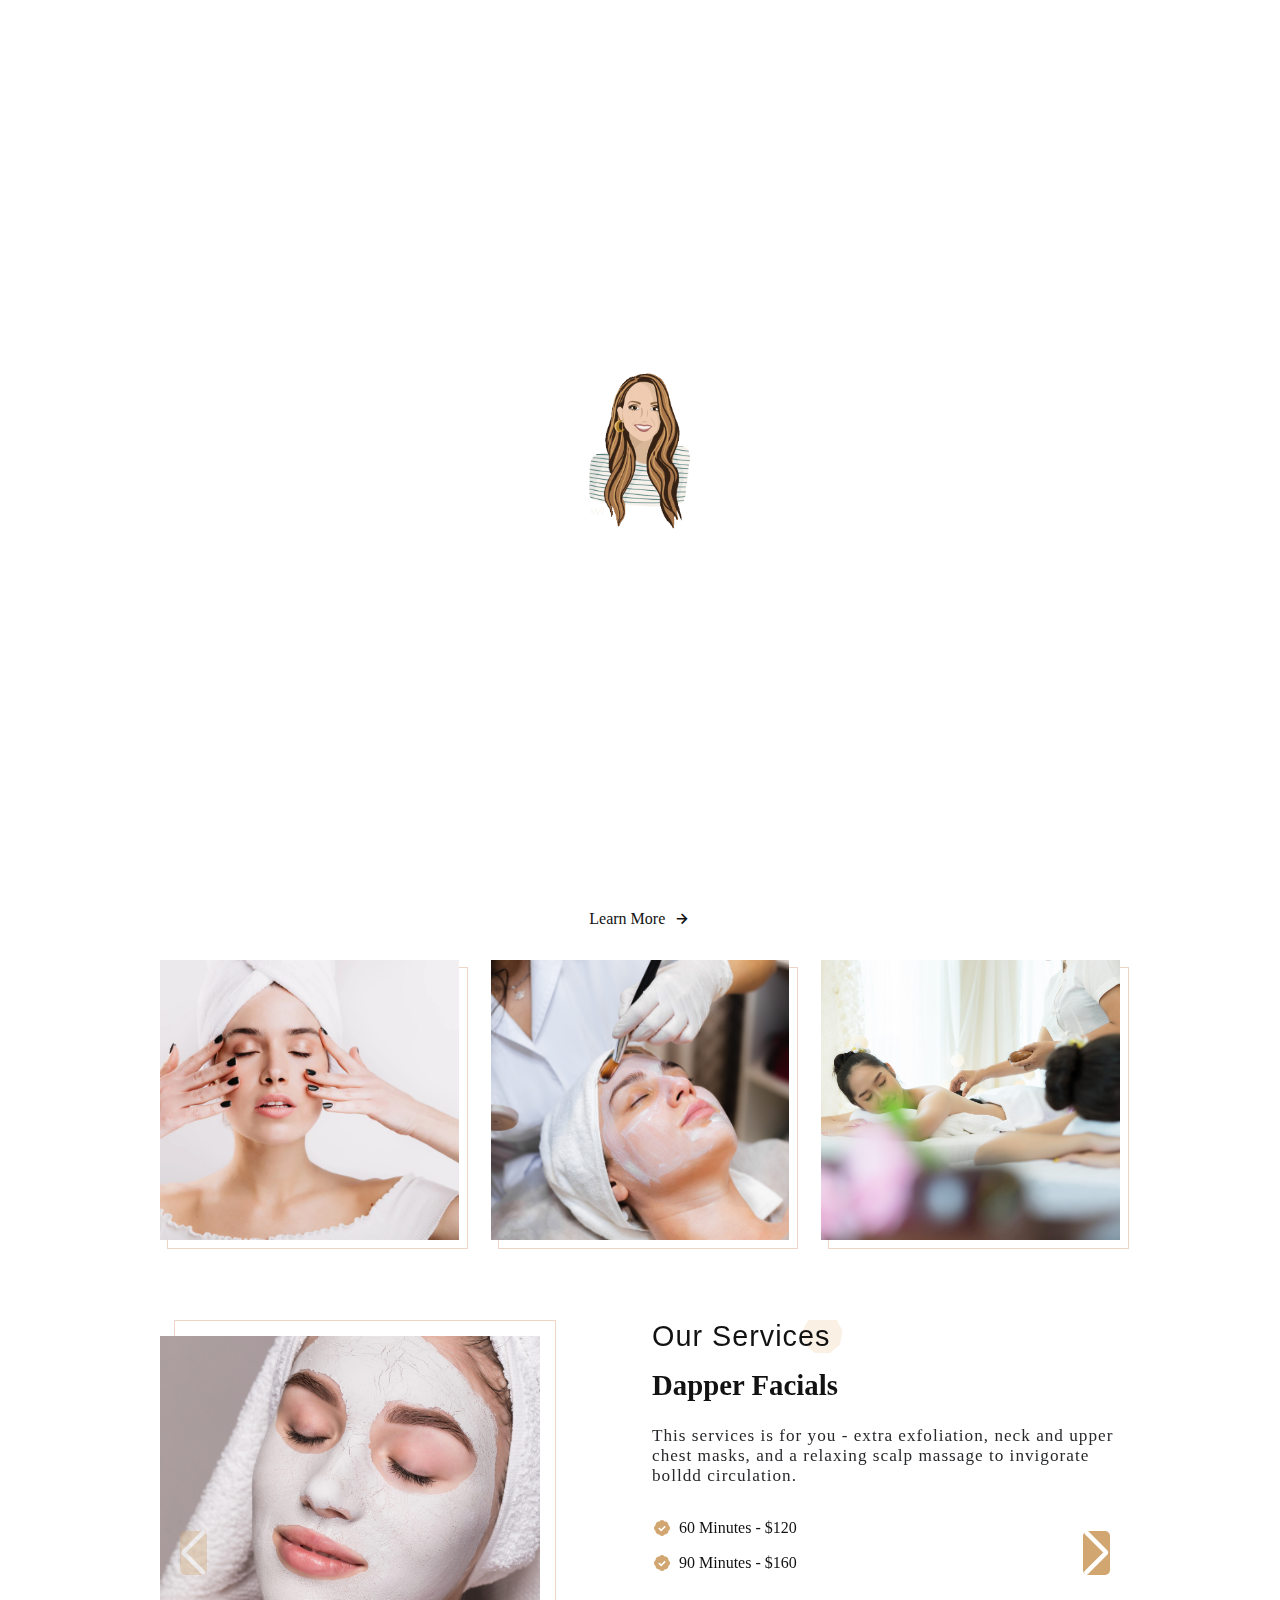
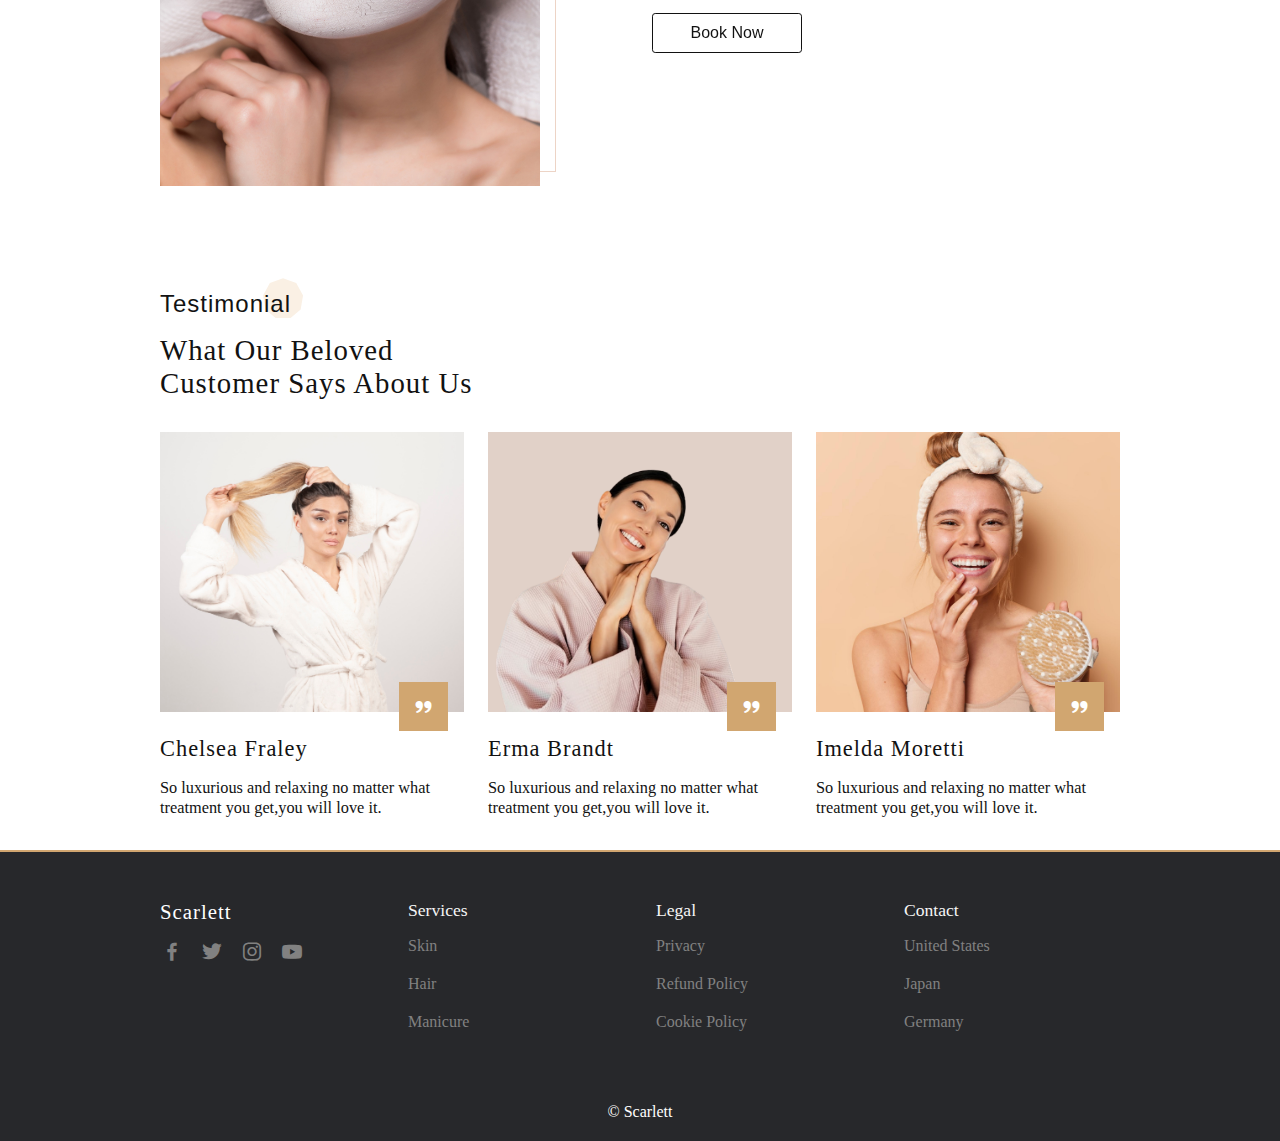
<file: Scarlett CSC293 GROUP14/index.html>
<!DOCTYPE html>
<html lang="en">
<head>
    <meta charset="UTF-8">
    <meta name="viewport" content="width=device-width, initial-scale=1.0">
    <title>Scarlett</title>
    <link rel="stylesheet" href="img/fav-icon.png" type="image/x-icon">
    <link rel="stylesheet" href="style.css">
    <link href='https://unpkg.com/boxicons@2.1.4/css/boxicons.min.css' rel='stylesheet'>

    <link rel="stylesheet" href="https://cdn.jsdelivr.net/npm/swiper@11/swiper-bundle.min.css" />

</head>
<body>
    <!--Loader-->
    <div class="loader" id="loader">
        <img src="img/loader.gif" alt="gif-img">
    </div>
    <header>
        <div class="nav container">
            <a href="#" class="logo">Scarlett</a>
            <div class="navbar">
                <li><a href="#about" class="nav-link">About Us</a></li>
                <li><a href="#services" class="nav-link">Services</a></li>
                <li><a href="#packages" class="nav-link">Packages</a></li>
                <li><a href="#testimonial" class="nav-link">Testimonial</a></li>
                <li><a href="#" class="nav-link">Contact Us</a></li>
                <a href="#" class="register-btn btn">Register</a>
            </div>

            <div class="menu-icon">
                <div class="line1"></div>
                <div class="line2"></div>
                <div class="line3"></div>

            </div>
        </div>
    </header>
    <section class="home" id="home">
        <div class="home-data container">
            <div class="home-text">
                <h3>We can help you to</h3>
                <h2>Reveal Your <br>Natural<br>Beauty Skin</h2>
                <div class="home-btns">
                    <a href="#" class="book-btn btn">Book Now</a>
                    <a href="#" class="explore-btn btn">Explore</a>
                </div>

                <div class="home-img">
                    <img src="img/home.jpg" alt="">
                </div>

                <div class="contact-info">
                    <div class="contact-info-box">
                        <i class='bx bxs-map'></i>
                        <span>2418 E 10th Street, USA</span>
                    </div>

                    <div class="contact-info-box">
                        <i class='bx bxs-phone bx-flip-horizontal' ></i>
                        <span>(417)624-7611</span>
                    </div>

                    <div class="contact-info-box">
                        <i class='bx bxs-envelope bx-flip-horizontal' ></i>
                        <span>info@scarlett.com</span>
                    </div>

                </div>
            </div>
            <!--2nd home image for mobile view-->
              <div class="home-bg">
                <img src="img/home.jpg" alt="">
              </div>
        </div>
    </section>


    <section class="about  container" id="about">

        <div class="about-text">
            <h2 class="heading">About Us</h2>
            <h1>Your Beauty Skin Is Our Priority</h1>
            <p>
                We provide the best spa experience that guarantees to make you healthier
                and make you look more beautiful
            </p>
            <a href="#" class="learn-more">
                <span>Learn More</span>
                <i class='bx bx-right-arrow-alt'></i>
            </a>
        </div>

        <div class="about-data">


            <div class="about-box">
                <img src="img/about-1.jpg" alt="">
                <div class="about-overlay">
                    <div class="overlay-text">
                        <h2>Skin Care</h2>
                        <p>60 Minutes - $120 </p>
                    </div>
                </div>
            </div>

            <div class="about-box">
                <img src="img/about-2.jpg" alt="">
                <div class="about-overlay">
                    <div class="overlay-text">
                        <h2>Face massage</h2>
                        <p>60 Minutes - $120 </p>
                    </div>
                </div>
            </div>

            <div class="about-box">
                <img src="img/about-3.jpg" alt="">
                <div class="about-overlay">
                    <div class="overlay-text">
                        <h2>Back massage</h2>
                        <p>60 Minutes - $120 </p>
                    </div>
                </div>
            </div>
        </div>
    </section>


    <!--Services-->
    <section class="services container" id="services">
        <!--Services Content-->
        <div class="swiper services-content">
            <div class="swiper-wrapper">
                <div class="swiper-slide">
                    <div class="service-box">
                        <div class="ser-img">
                            <img src="img/service-1.jpg" alt="">
                        </div>
                        <div class="box-data">
                            <h2 class="heading">Our Services</h2>
                            <h2>Dapper Facials</h2>
                            <p>This services is for you - extra exfoliation, neck and upper chest masks, and a relaxing scalp massage to invigorate bolldd circulation. </p>
                            <div class="package">
                                <div class="p-box">
                                    <i class ='bx bxs-badge-check' ></i>
                                    <span>60 Minutes - $120 </span>
                                </div>

                                <div class="p-box">
                                    <i class ='bx bxs-badge-check' ></i>
                                    <span>90 Minutes - $160 </span>
                                </div>

                                <a href="#" class="book-now btn"> Book Now</a>
                            </div>
                        </div>
                    </div>
                    <div class="slider-btns">
                        <div class="swiper-button-prev"></div>
                        <div class="swiper-button-next"></div>
                    </div>
                </div>

                <!--BOX 2-->
                <div class="swiper-slide">
                    <div class="service-box">
                        <div class="ser-img">
                            <img src="img/service-2.jpg" alt="">
                        </div>
                        <div class="box-data">
                            <h2 class="heading">Our Services</h2>
                            <h2>Hair Styling</h2>
                            <p>This services is for you - extra exfoliation, neck and upper chest masks, and a relaxing scalp massage to invigorate bolldd circulation. </p>

                            <div class="package">
                                <div class="p-box">
                                    <i class ='bx bxs-badge-check' ></i>
                                    <span>60 Minutes - $120 </span>
                                </div>

                                <div class="p-box">
                                    <i class ='bx bxs-badge-check' ></i>
                                    <span>90 Minutes - $160 </span>
                                </div>

                                <a href="#" class="book-now btn"> Book Now</a>
                            </div>

                        </div>
                    </div>
                    <div class="slider-btns">
                        <div class="swiper-button-prev"></div>
                        <div class="swiper-button-next"></div>
                    </div>
                </div>

                <!--BOX 3-->
                <div class="swiper-slide">
                    <div class="service-box">
                        <div class="ser-img">
                            <img src="img/service-3.jpg" alt="">
                        </div>
                        <div class="box-data">
                            <h2 class="heading">Our Services</h2>
                            <h2>Manicure</h2>
                            <p>This services is for you - extra exfoliation, neck and upper chest masks, and a relaxing scalp massage to invigorate bolldd circulation. </p>
                            <div class="package">
                                <div class="p-box">
                                    <i class ='bx bxs-badge-check' ></i>
                                    <span>60 Minutes - $120 </span>
                                </div>

                                <div class="p-box">
                                    <i class ='bx bxs-badge-check' ></i>
                                    <span>90 Minutes - $160 </span>
                                </div>

                                <a href="#" class="book-now btn"> Book Now</a>
                            </div>
                        </div>
                        <div class="slider-btns">
                            <div class="swiper-button-prev"></div>
                            <div class="swiper-button-next"></div>
                        </div>
                    </div>
                </div>
            </div>
        </div>

    </section>

    <!--TESTIMONIAL-->
    <section class="testimonial container" id="testimonial">
        <h2 class="heading">Testimonial</h2>
        <h3>What Our Beloved <br /> Customer Says About Us</h3>
        <div class="testimonial-data">
            <!--BOX 1-->
            <div class="t-box">
                <div class="t-img">
                    <img src="img/testimonial-1.jpg" alt="">
                    <i class='bx bxs-quote-alt-right'></i>
                </div>
                <h2>Chelsea Fraley</h2>
                <p>So luxurious and relaxing no matter what treatment you get,you will love it.</p>
            </div>

            <!--BOX 2-->
            <div class="t-box">
                <div class="t-img">
                    <img src="img/testimonial-2.jpg" alt="">
                    <i class='bx bxs-quote-alt-right'></i>
                </div>
                <h2>Erma Brandt</h2>
                <p>So luxurious and relaxing no matter what treatment you get,you will love it.</p>
            </div>

            <!--BOX 3-->
            <div class="t-box">
                <div class="t-img">
                    <img src="img/testimonial-3.jpg" alt="">
                    <i class='bx bxs-quote-alt-right'></i>
                </div>
                <h2>Imelda Moretti</h2>
                <p>So luxurious and relaxing no matter what treatment you get,you will love it.</p>
            </div>

        </div>
    </section>

    <section class="footer">
        <div class="footer-container container">
            <div class="footer-box">
                <a href="#" class="logo">Scarlett</a>
                <div class="social">
                    <a href="#"><i class='bx bxl-facebook'></i></a>
                    <a href="#"><i class='bx bxl-twitter' ></i></a>
                    <a href="#"><i class='bx bxl-instagram' ></i></a>
                    <a href="#"><i class='bx bxl-youtube' ></i></a>
                </div>
            </div>

            <div class="footer-box">
                <h3>Services</h3>
                <a href="#">Skin</a>
                <a href="#">Hair</a>
                <a href="#">Manicure</a>
            </div>

            <div class="footer-box">
                <h3>Legal</h3>
                <a href="#">Privacy</a>
                <a href="#">Refund Policy</a>
                <a href="#">Cookie Policy</a>
            </div>

            <div class="footer-box">
                <h3>Contact</h3>
                <p>United States</p>
                <p>Japan</p>
                <p>Germany</p>
            </div>
        </div>
    </section>

    <div class="copyright">
        <p>&#169; Scarlett</p>
    </div>
    
<!--Swiper js-->
    <script src="https://cdn.jsdelivr.net/npm/swiper@11/swiper-bundle.min.js"></script>
 


    <script src="main.js"></script>
</body>
</html>
</file>
<file: Scarlett CSC293 GROUP14/style.css>
:root{
    --main-color:#edd4c6 ;
    --text-color: #121212;
    --container-color:#fdf5f0 ;
    --bg-color:#fff ;
    --text-alter-color:#27282b ;
    --poppins-font: 'Poppins',sans-serif;
    --font-family-1: 'Raleway',sans-serif ;
    --font-family-2: 'Roboto Slab', serif;
}
*{
    margin: 0;
    padding: 0;
    box-sizing: border-box;
    scroll-behavior: smooth;
    scroll-padding-top: 3rem ;
    font-family: var(--font-family-2);
}
html::-webkit-scrollbar{
    width: 0.5rem;
    background: transparent;
}
html::-webkit-scrollbar-thumb{
    background: #d1a670;
}
body{
    color: var(--text-color);
}
a{
    text-decoration: none;
}
li{
    list-style: none;
}
img{
    width: 100%;
}
section{
    padding: 3rem 0 2rem;
}
.container{
    max-width: 960px;
    margin: auto;
    width: 100%;
}
header{
    position: fixed;
    top: 0;
    left: 0;
    width: 100%;
    z-index: 100;
}
header.shadow{
    background: var(--bg-color);
    box-shadow: 0 1px 4px hs1(0deg 4% 15% / 10%);
    transition: 0.4s;
}
.nav{
    display:flex;
    justify-content: space-between;
    align-items: center ;
}
.logo{
    font-size: 1.3rem;
    font-weight: 500;
    letter-spacing: 1px;
    color: var(--text-color);
}
.navbar{
    display: flex;
    align-items: center;
    column-gap: 1.5rem;
    padding: 20px 0;
}
.nav-link{
    position: relative;
    font-size: 0.9rem;
    font-weight: 500;
    color:var(--text-color);
    font-family: var(--poppins-font);
    transition: 0.3s all cubic-bezier(0.075, 0.82, 0.165, 1);
}
.nav-link::after{
    content: "";
    position: absolute;
    bottom: -2px;
    left: 0;
    width: 0%;
    height: 2px;
    background: var(--text-color);
    transition: 0.3s all cubic-bezier(0.075, 0.82, 0.165, 1);
}
.nav-link:hover::after{
    width: 100%;
    transform: translateX(0%);
}
.menu-icon{
    display: none;
    flex-direction: column;
    align-items: center;
    justify-content: center;
    row-gap: 5px;
    cursor: pointer;
    z-index: 200;
    transition: 0.3s;
}
.menu-icon div{
    display: block;
    background: var(--text-color);
    height: 3px;
    width: 25px;
    transition: 0.3s;
}
.move .line1{
    transform: rotate(45deg) translate(-0px, 5px);
}
.move .line2{
    opacity: 0;
}
.move .line3{
    transform: rotate(-45deg) translate(5px, -6px);
}
.register-btn{
    font-size: 0.875rem;
    font-weight: 500;
    color: var(--text-color);
    padding: 10px 24px;
    margin-left: 2rem ;
    border: 1px solid var(--text-color);
}
.btn{
    padding: 10px 24px;
    border-radius: 0.2rem;
    font-family: var(--poppins-font);
    transition: 0.3s all linear;
}
.register-btn:hover{
    color: var(--bg-color);
    background: var(--text-color);
}
.home{
    min-height: 640px ;
    background: var(--container-color);
    z-index: 1;
}
.home-img{
    display: none;
}
.home-data{
    position: relative;
    display: grid;
    grid-template-columns: repeat(2,1fr);
    align-items: center;
}
.home-text{
    display: flex;
    flex-direction: column;
    row-gap: 1rem;
}
.home-text h3{
    font-size: 1.1rem;
    font-weight: 500;
    letter-spacing: 1px;
    font-family: var(--poppins-font);
}
.home-text h2{
    font-size: 2.8rem;
    font-weight: 600;
    letter-spacing: 1px;
    font-family: var(--poppins-font);
}
.home-btns{
    display: flex;
    align-items: center;
    column-gap: 1.5rem;
    margin-top: 1.5rem;
}
.book-btn{
    border: 1px solid var(--text-color);
    color: var(--bg-color);
    background: var(--text-color);
    border-radius: 0.2rem;
}
.book-btn:hover{
    color: var(--text-color);
    background: transparent;
}
.explore-btn{
    border: 1px solid var(--text-color);
    color: var(--bg-color);
    background: var(--text-color);
    border-radius: 0.2rem;
}
.explore-btn:hover{
    color: var(--text-color);
    background: transparent;
}
.home-bg{
    position: relative;
    width: 500px;
    height: 500px;
    bottom: -140px;
    z-index: 2;
}
.home-bg img{
    width: 100%;
    height: 100%;
    object-fit: cover;
    object-position: center;
}
.home-bg::after{
    content:'';
    width: 100%;
    height: 100%;
    position: absolute;
    top: -2rem;
    left: -2rem;
    border: 1px solid var(--main-color);
    background: transparent;
    z-index: -1;
}
.contact-info{
    display: inline-block;
    margin-top: 1.5rem;
}
.contact-info-box{
    display: inline-flex;
    align-items: center;
    column-gap: 0.5rem;
    margin-right: 1rem;
    margin-bottom: 1rem;
}
.contact-info-box .bx{
    font-size: 1.3rem;
}
.contact-info-box span{
    font-size: 0.875rem;
}
.about-text{
    text-align: center;
    margin-top: 4rem;
}
.heading{
    position: relative;
    display: inline-flex;
    font-size: 1.5rem;
    font-weight: 500;
    letter-spacing: 1px;
    font-family: var(--poppins-font);
}
.heading::after{
    content: '';
    position: absolute;
    right: -12px;
    width: 40px;
    height: 40px;
    bottom: 0;
    background: #faf0e4;
    z-index: -1;
    clip-path: polygon(50% 0%, 83% 12%, 100% 43%, 94% 78%, 68% 100%, 32% 100%, 6% 78%,0% 43%, 17% 12% );
}
.about-text h1{
    font-size: 1.8rem;
    letter-spacing: 1px;
    margin: 1rem 0;
}
.about-text p{
    max-width: 600px;
    margin: auto;
    font-size: 1.075rem;
    color: var(--text-alter-color);
    margin-bottom: 1.5rem;
}
.learn-more{
    display: inline-flex;
    align-items: self-end;
    color: var(--text-color);
}
 .learn-more .bx{
    font-size: 1.2rem;
    margin-left: 0.4rem;
    transition: 0.5s all cubic-bezier(0.075, 0.82, 0.165, 1);
}
.learn-more:hover .bx{
    margin-left: 0.8rem;
    transition: 0.5s all cubic-bezier(0.075, 0.82, 0.165, 1);

}
.about-data{
    display: grid;
    grid-template-columns: repeat(auto-fit, minmax(290px, auto));
    gap: 2rem;
    margin-top: 2rem;
}
.about-box{
    position: relative;
    width: 100%;
    height: 280px;
}
.about-box::after{
    content: '';
    width: 100%;
    height: 100%;
    position: absolute;
    top: 7px;
    left: 7px;
    border: 1px solid var(--main-color);
    background: transparent;
    z-index: -1;
}
.about-box img{
    position: absolute;
    width: 100%;
    height: 100%;
    object-fit: cover;
    object-position: center;
}
.about-overlay{
    position: absolute;
    top: 0;
    left: 0;
    width: 100%;
    height: 100%;
    display: flex;
    flex-direction: column;
    justify-content: flex-end;
    background: hsl(33, 69%, 94%, 0.7);
    clip-path: circle(0% at 50% 50%);
    transition: 0.5s all cubic-bezier(0.075, 0.82, 0.165, 1);
}
.overlay-text h2{
    font-size: 1.2rem;
    margin-top: 0.5rem;
}
.overlay-text p{
    font-size: 0.978rem; 
}
.about-box:hover .about-overlay{
    clip-path: circle(70.7% at 50% 50%);
    transition: 0.5s all cubic-bezier(0.075, 0.82, 0.165, 1);
}
.services .heading{
    margin-bottom: 1rem;
}
.ser-img{
    position: relative;
    width: 380px;
    height: 450px;
    margin-top: 1rem;
}
.ser-img::after{
    content: '';
    width: 100%;
    height: 100%;
    position: absolute;
    top: -1rem;
    right: -1rem;
    border: 1px solid var(--main-color);
    background: transparent;
    z-index: -1;
}
.ser-img img{
    width: 100%;
    height: 100%;
    object-fit: cover;
    object-position: center;
}
.service-box{
    display: grid;
    grid-template-columns: repeat(2, 1fr);
    gap: 1.5rem;
}
.box-data h2{
    font-size: 1.8rem;
}
.box-data p{
    font-size: 1.075rem;
    color: var(--text-alter-color);
    letter-spacing: 1px;
    margin: 1.5rem 0 ;
}
.package{
    display: grid;
    row-gap: 1rem;
    margin: 2rem 0 1rem;
}
.p-box{
    display: flex;
    align-items: center;
    column-gap: 0.5rem;
}
.p-box .bx{
    font-size: 1.2rem;
    color: #d1a670;
}
.p-box span{
    font-weight: 500;
}
.book-now{
    max-width: 150px;
    text-align: center;
    border: 1px solid var(--text-color);
    color: var(--text-color);
    border-radius: 0.2rem;
    margin-top: 1.5rem;
}
.book-now:hover{
    border: 1px solid var(--main-color);
    color: var(--bg-color);
    background-color: #d1a670;
}
.swiper-slide.slider-btns {
    display: flex;
    justify-content: center;
    width: 100%;
    max-width: 1000px;
    margin: 1.5rem auto 1.5rem auto;
}
.swiper-button-prev,.swiper-button-next{
    position: static;
    transform: translate(0,0);
    margin: 10px 0 0 10px ;
    background-color:#d1a670 ;
    width: 100px;
    height: 45%;
    border-radius: 5px;
}
.swiper-button-prev::after ,.swiper-button-next::after{
    font-size: 20px;
    font-weight: 800;
    color: #ffffff;
}
.testimonial .heading{
    margin-bottom: 1rem;
}
.testimonial h3{
    font-size: 1.8rem;
    letter-spacing: 1px;
    font-weight: 500;
}
.testimonial-data{
    display: grid;
    grid-template-columns: repeat(3,1fr);
    gap: 1.5rem;
    margin-top: 2rem;
}
.t-img{
    width: 100% ;
    height: 280px;
    position: relative;
    margin-bottom: 1.5rem;

}
.t-img img{
    position: absolute;
    width: 100%;
    height: 100%;
    object-fit: cover;
    object-position: center;
}
.t-img .bx{
    font-size: 1.2rem;
    position: absolute;
    bottom: -1.2rem;
    right: 1rem;
    padding: 15px;
    color: var(--bg-color);
    background: #d1a670;
}
.t-box h2{
    font-size: 1.4rem;
    font-weight: 500;
    letter-spacing: 1px;
    margin-bottom: 1rem;
}
.t-box p{
    font-size: 1.02rem;
}
.footer{
    background: var(--text-alter-color);
    color: #f6f6f6;
    border-top: 2px solid #d1a670;
}
.footer-container{
    display: grid;
    grid-template-columns: repeat(4,1fr);
    gap: 2rem;
}
.footer-container .logo{
    color: var(--bg-color);
    margin-bottom: 1rem;
}
.footer-container .logo:hover{
    color: var(--bg-color);
}
.footer-container .footer-box{
    display: flex;
    flex-direction: column;
}
.social{
    display: flex;
    align-items: center;
}
.social a{
    font-size: 24px;
    color: var(--bg-color);
    margin-right: 1rem;
}
.social a:hover{
    color: #d1a670;
}
.footer-box h3{
    font-size: 1.1rem;
    font-weight: 400;
    margin-bottom: 1rem;

}
.footer-box a{
    color:#818181;
    margin-bottom: 20px;
}
.footer-box p{
    color: #818181;
    margin-bottom: 20px;
}
.footer-box a:hover{
      color: #d1a670;
}
.copyright{
    padding:20px ;
    text-align: center;
    color: var(--bg-color);
    background: var(--text-alter-color);
}

.loader{
    position: fixed;
    top: 0;
    left: 0;
    width: 100%;
    height: 100%;
    background: white;
    display: grid;
    place-items: center;
    z-index: 1000;
}
.loader img{
    width: 120px;
}
/*Making Responsive*/
@media(max-width: 985px) {
    .container{
        margin: 0 auto;
        width: 90%;
    }
    .home{
        min-height: 600px;
        padding-top: 7rem;
    }
    .home-bg{
        width: 420px;
        height: 420px;
        bottom: -150px;
        transform: translateX(38px);
    }
    .service-box{
        display: grid;
        grid-template-columns: 1fr;
    }
    .testimonial-data{
        grid-template-columns: repeat(2,1fr);
    }
    .footer-container{
        grid-template-columns: repeat(3,1fr);
    }
}
@media (max-width: 864px) {
    .home-bg{
        position: unset;
        transform: translateX(0);
    }
    .home-bg::after{
        top: -1rem;
        left: -1rem;
    }
}
@media (max-width:800px) {
    .nav{
        padding: 14px 0;
    }
    .home-img{
        display: initial;
    }
    .home-bg{
        display: none;
    }
    .home-data{
        grid-template-columns:1fr ;
    }
    .home-img{
        position: relative;
        width: 350px;
        height: 350px;
        z-index: 2;
        margin-top: 1.5rem;
    }
    .home-img img{
        width: 100%;
        height: 100%;
        object-fit: cover;
        object-position: center;
    }
    .home-img::after{
        content: " ";
        width: 100%;
        height: 100%;
        position: absolute;
        top: -1rem;
        left: -1rem;
        border: 1px solid var(--main-color);
        background: transparent;
        z-index: -1;
    }
    .home-text h3{
        font-size: 1rem;
    }
    .home-text h2{
        font-size: 2.4rem;
    }
    .menu-icon{
        display: flex;
    }
    .navbar{
        position: absolute;
        top: 0;
        right: 0;
        width: 300px;
        min-height: 100vh;
        background: var(--main-color);
        display: flex;
        flex-direction: column;
        align-items: center;
        padding: 50px 0;
        clip-path: polygon(100% 0, 100% 0%, 100% 100%, 100% 100%);
        transition: 0.5s all cubic-bezier(0.075, 0.82, 0.165, 1);
    }
    .open-menu{
        clip-path: polygon(0 0, 100% 0%, 100% 100%, 0% 100%);
        transition: 0.5s all cubic-bezier(0.075, 0.82, 0.165, 1);
    }
    .nav-link{
        display: block;
        margin: 1rem 0;
    }
    .register-btn{
        margin: 1.5rem 0 0 0;
    }
    .heading,
    .services.heading,
    .testimonial .heading{
        font-size: 1.3rem;
    }
    .about-text{
        margin-top: 0 !important;
    }
    .ser-img{
        width:344px;
        height:395px;
    }
    .heading::after{
        width: 35px;
        height: 35px;
    }
    .about-text h1,.box-data h2,.testimonial h3{
        font-size: 1.5rem;
    }
    .t-box h2{
        font-size: 1.2rem;
    }
    .about-text p, .box-data p{
        font-size: 1.02rem;
    }

}
@media (max-width:680px) {
    .home{
        padding-top: 5rem;
    }
    .about-data{
        grid-template-columns: repeat(2, 1fr);
    }
    .footer-container{
        grid-template-columns: repeat(2, 1fr);
    }
}
@media (max-width:445px) {
    .about-data{
        grid-template-columns: repeat(1,260px);
        justify-content: center;
    }
    .ser-img{
        width: 100%;
        height: 370px;
    }
    .testimonial-data,.footer-container{
        grid-template-columns: 1fr;
    }
}
@media (max-width: 385px) {
    .home-img{
        width: 100%;
        transform: translateX(16px);
    }
    .ser-img{
        width: 90%;
    }
    .home-text h3{
        font-size: 0.9rem;
    }
    .home-text h2{
        font-size: 2rem;
    }
    .about-text h1, .box-data h2, .testimonial h3{
        font-size: 1.3rem;
    }
}
@media (max-width:315px) {
    .navbar{
        width: 100%;
    }
    .home-btns{
        display: grid;
        align-items: center;
        margin-top: 1.5rem;
        text-align: center;
        row-gap: 1rem;
    }
    .about-data{
        grid-template-columns: 1fr;
    }
    .about-box{
        width: 95%;
    }
    .ser-img{
        height: 310px;
    }
    .contact-info{
        display: flex;
        flex-direction: column;
    }
}
</file>
